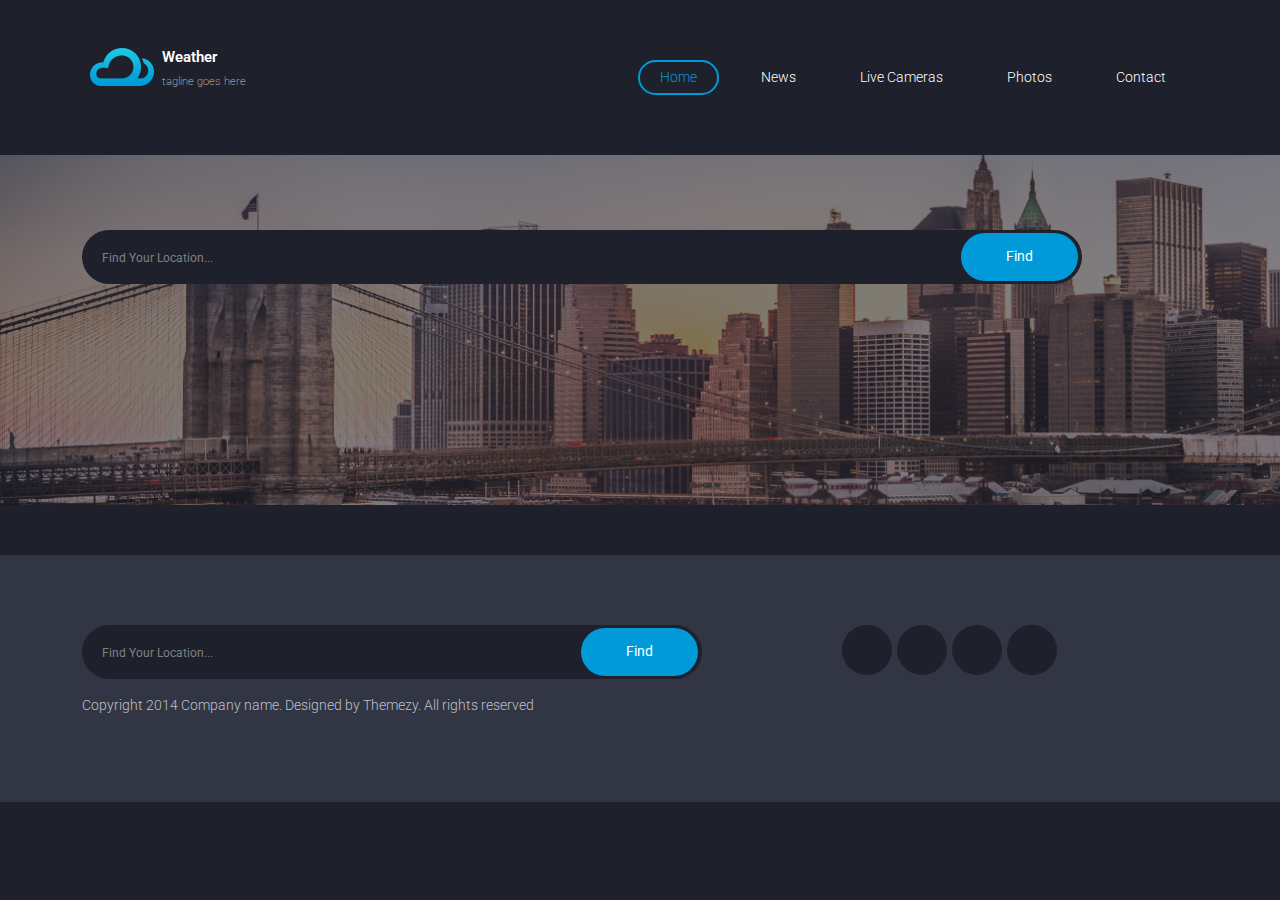
<file: index.html>
<!DOCTYPE html>
<html lang="en">

<head>
    <meta charset="UTF-8">
    <link rel="preconnect" href="https://fonts.googleapis.com">
    <link rel="preconnect" href="https://fonts.gstatic.com" crossorigin>
    <link href="https://fonts.googleapis.com/css2?family=Roboto:ital,wght@0,100;0,300;0,400;0,500;0,700;0,900;1,100;1,300;1,400;1,500;1,700;1,900&display=swap" rel="stylesheet">
    <link rel="stylesheet" href="https://cdnjs.cloudflare.com/ajax/libs/bootstrap/5.3.3/css/bootstrap.min.css"
        integrity="sha512-jnSuA4Ss2PkkikSOLtYs8BlYIeeIK1h99ty4YfvRPAlzr377vr3CXDb7sb7eEEBYjDtcYj+AjBH3FLv5uSJuXg=="
        crossorigin="anonymous" referrerpolicy="no-referrer" />
    <link rel="stylesheet" href="https://cdnjs.cloudflare.com/ajax/libs/font-awesome/6.5.2/css/all.min.css"
        integrity="sha512-SnH5WK+bZxgPHs44uWIX+LLJAJ9/2PkPKZ5QiAj6Ta86w+fsb2TkcmfRyVX3pBnMFcV7oQPJkl9QevSCWr3W6A=="
        crossorigin="anonymous" referrerpolicy="no-referrer" />
    <link rel="stylesheet" href="css/style.css">
    <title>Weather</title>
</head>

<body>
    <nav class="navbar navbar-expand-lg bg-light py-5">
        <div class="container">
            <a class="d-flex text-decoration-none text-white" href="#">
                <div class="px-2">
                    <img src="images/logo.png" alt="logo" w-100>
                </div>
                <div>
                    <h1 class="name">
                        Weather
                    </h1>
                    <p class="tagline">tagline goes here</p>
                </div>
            </a>
            <button class="navbar-toggler" type="button" data-bs-toggle="collapse"
                data-bs-target="#navbarSupportedContent" aria-controls="navbarSupportedContent" aria-expanded="false"
                aria-label="Toggle navigation">
                <span class="navbar-toggler-icon"></span>
            </button>
            <div class="collapse navbar-collapse" id="navbarSupportedContent">
                <ul class="navbar-nav me-auto mb-2 mb-lg-0">
                    <li class="nav-item">
                        <a class="nav-link active" aria-current="page" href="#">Home</a>
                    </li>
                    <li class="nav-item">
                        <a class="nav-link" href="#">News</a>
                    </li>
                    <li class="nav-item">
                        <a class="nav-link" href="#">Live Cameras</a>
                    </li>
                    <li class="nav-item">
                        <a class="nav-link" href="#">Photos</a>
                    </li>
                    <li class="nav-item">
                        <a class="nav-link" href="contact.html">Contact</a>
                    </li>
                </ul>
            </div>
        </div>
    </nav>
    <div class="bg-img">
        <div class="container">
            <div class="input-group mb-3">
                <input type="text" class="form-control find" placeholder="Find Your Location..." aria-label="searchArea"
                    aria-describedby="button-addon2">
                <button class="btn-find" type="button" id="button-addon2">Find</button>
            </div>
        </div>
    </div>
    <div class="forecast-container">
        <div class="container">
            <div class="forecast-items row row-cols-md-3 row-cols-sm-1">
                <!-- <div class="today forecast">
                    <div class="forecast-header d-flex justify-content-between">
                        <div class="day">Monday</div>
                        <div class="date">14 July</div>
                    </div>
                    <div class="forecast-content">
                        <div class="location">Cairo</div>
                        <div class="degree d-flex justify-content-between">
                            <div class="num">
                                19
                                <sup>o</sup>
                                C
                            </div>
                            <div class="icon">
                                <img src="images/116.webp" alt="">
                            </div>
                        </div>
                        <div class="custom">Partly cloudy</div>
                        <span><i class="fa-solid fa-umbrella"></i>20%</span>
                        <span><i class="fa-solid fa-wind"></i>18km/h</span>
                        <span><i class="fa-regular fa-compass"></i>East</span>
                    </div>
                </div>
                <div class="forecast">
                    <div class="forecast-header text-center">
                        <div class="day">Monday</div>
                    </div>
                    <div class="forecast-content">
                        <div class="total-degree d-flex flex-column justify-content-center align-items-center">
                            <div class="icon">
                               <img src="images/116.webp" alt="">
                            </div>
                            <div class="max-temp fs-2 fw-bold text-white">
                                19
                                <sup>o</sup>
                                C
                            </div>
                            <div class="min-temp fs-6">
                                19
                                <sup>o</sup>
                            </div>
                            <div class="custom py-2">Partly cloudy</div>
                        </div>
                        
                    </div>
                </div> -->
            </div>
        </div>
    </div>
    <div class="footer">
        <div class="container">
            <div class="row">
                <div class="signup col-md-8 col-sm-12">
                    <div class="input-group mb-3">
                        <input type="text" class="form-control find" placeholder="Find Your Location..." aria-label="searchArea"
                            aria-describedby="button-addon2">
                        <button class="btn-find" type="button" id="button-addon2">Find</button>
                    </div>
                </div>
                <div class="social-media-icons col-md-4 col-sm-12 d-flex">
                   <div class="d-flex justify-content-center align-items-center"><i class="fa-brands fa-facebook-f"></i></div>
                    <div class="d-flex justify-content-center align-items-center"><i class="fa-brands fa-twitter"></i></div>
                    <div class="d-flex justify-content-center align-items-center"><i class="fa-brands fa-google-plus-g"></i></div>
                    <div class="d-flex justify-content-center align-items-center"><i class="fa-brands fa-pinterest-p"></i></div>
                </div>
            </div>
            <p>Copyright 2014 Company name. Designed by Themezy. All rights reserved</p>
        </div>
    </div>
    <script src="https://cdnjs.cloudflare.com/ajax/libs/bootstrap/5.3.3/js/bootstrap.min.js"
        integrity="sha512-ykZ1QQr0Jy/4ZkvKuqWn4iF3lqPZyij9iRv6sGqLRdTPkY69YX6+7wvVGmsdBbiIfN/8OdsI7HABjvEok6ZopQ=="
        crossorigin="anonymous" referrerpolicy="no-referrer"></script>
    <script src="js/main.js"></script>
</body>

</html>
</file>
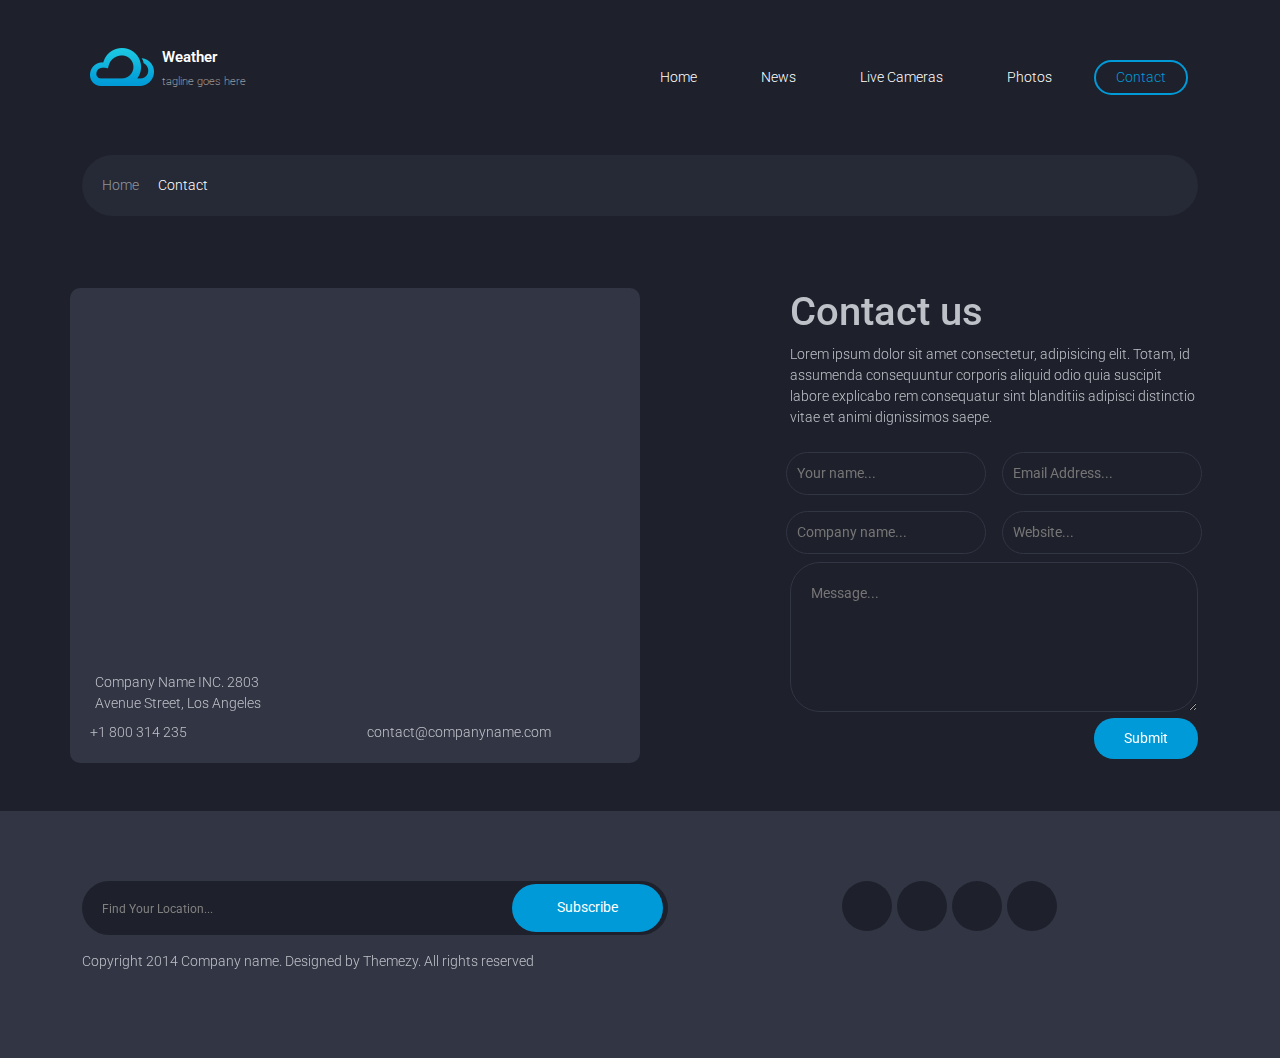
<file: contact.html>
<!DOCTYPE html>
<html lang="en">

<head>
    <meta charset="UTF-8">
    <link rel="preconnect" href="https://fonts.googleapis.com">
    <link rel="preconnect" href="https://fonts.gstatic.com" crossorigin>
    <link
        href="https://fonts.googleapis.com/css2?family=Roboto:ital,wght@0,100;0,300;0,400;0,500;0,700;0,900;1,100;1,300;1,400;1,500;1,700;1,900&display=swap"
        rel="stylesheet">
    <link rel="stylesheet" href="https://cdnjs.cloudflare.com/ajax/libs/bootstrap/5.3.3/css/bootstrap.min.css"
        integrity="sha512-jnSuA4Ss2PkkikSOLtYs8BlYIeeIK1h99ty4YfvRPAlzr377vr3CXDb7sb7eEEBYjDtcYj+AjBH3FLv5uSJuXg=="
        crossorigin="anonymous" referrerpolicy="no-referrer" />
    <link rel="stylesheet" href="https://cdnjs.cloudflare.com/ajax/libs/font-awesome/6.5.2/css/all.min.css"
        integrity="sha512-SnH5WK+bZxgPHs44uWIX+LLJAJ9/2PkPKZ5QiAj6Ta86w+fsb2TkcmfRyVX3pBnMFcV7oQPJkl9QevSCWr3W6A=="
        crossorigin="anonymous" referrerpolicy="no-referrer" />
    <link rel="stylesheet" href="css/style.css">
    <title>Weather</title>
</head>

<body>
    <nav class="navbar navbar-expand-lg bg-light py-5">
        <div class="container">
            <a class="d-flex text-decoration-none text-white" href="index.html">
                <div class="px-2">
                    <img src="images/logo.png" alt="logo" w-100>
                </div>
                <div>
                    <h1 class="name">
                        Weather
                    </h1>
                    <p class="tagline">tagline goes here</p>
                </div>
            </a>
            <button class="navbar-toggler" type="button" data-bs-toggle="collapse"
                data-bs-target="#navbarSupportedContent" aria-controls="navbarSupportedContent" aria-expanded="false"
                aria-label="Toggle navigation">
                <span class="navbar-toggler-icon"></span>
            </button>
            <div class="collapse navbar-collapse" id="navbarSupportedContent">
                <ul class="navbar-nav me-auto mb-2 mb-lg-0">
                    <li class="nav-item">
                        <a class="nav-link" aria-current="page" href="index.html">Home</a>
                    </li>
                    <li class="nav-item">
                        <a class="nav-link" href="#">News</a>
                    </li>
                    <li class="nav-item">
                        <a class="nav-link" href="#">Live Cameras</a>
                    </li>
                    <li class="nav-item">
                        <a class="nav-link" href="#">Photos</a>
                    </li>
                    <li class="nav-item ">
                        <a class="nav-link active" href="#">Contact</a>
                    </li>
                </ul>
            </div>
        </div>
    </nav>
    <div class="container">
        <div class="current-page mb-4">
            <a class="text-decoration-none text-white-50 " href="index.html">Home</a>
            <i class="fa-solid fa-arrow-right-long px-2"></i>
            <span class="text-white">Contact</span>
        </div>
    </div>
    <div class="contact-info">
        <div class="container">
            <div class="contact-us row">
                <div class="details col-md-6 my-5">
                    <div>
                        <iframe
                            src="https://www.google.com/maps/embed?pb=!1m18!1m12!1m3!1d423289.70309271064!2d-119.03553579804979!3d34.01947368860467!2m3!1f0!2f0!3f0!3m2!1i1024!2i768!4f13.1!3m3!1m2!1s0x80c2c75ddc27da13%3A0xe22fdf6f254608f4!2sLos%20Angeles%2C%20CA%2C%20USA!5e0!3m2!1sen!2seg!4v1713176180964!5m2!1sen!2seg"
                            width="100%" height="350" style="border:0;" allowfullscreen="" loading="lazy"
                            referrerpolicy="no-referrer-when-downgrade"></iframe>
                    </div>
                    <div class="location d-flex py-2">
                        <i class="fa-solid fa-location-dot"></i>
                        <div class="loc">Company Name INC. 2803 Avenue Street, Los Angeles</div>
                    </div>
                    <div class="phone-email row row-cols-2">
                        <div class="telephone">
                            <i class="fa-solid fa-phone"></i>
                            <span>+1 800 314 235</span>
                        </div>
                        <div class="email">
                            <i class="fa-solid fa-envelope"></i>
                            <span>contact@companyname.com</span>
                        </div>
                    </div>
                </div>
                <div class="form col-md-6 my-5">
                    <div>
                        <h1>Contact us</h1>
                        <p>Lorem ipsum dolor sit amet consectetur, adipisicing elit. Totam, id assumenda consequuntur
                            corporis aliquid odio quia suscipit labore explicabo rem consequatur sint blanditiis
                            adipisci distinctio vitae et animi dignissimos saepe.</p>
                    </div>
                    <div class="email-pass row">
                        <div class="col-md-6 p-2">
                            <input type="text" name="" id="" class="w-100" placeholder="Your name...">
                        </div>
                        <div class="col-md-6 p-2">
                            <input type="text" name="" id="" class="w-100" placeholder="Email Address...">
                        </div>

                    </div>
                    <div class="email-pass row">
                        <div class="col-md-6 p-2">
                            <input type="text" name="" id="" class="w-100" placeholder="Company name...">
                        </div>
                        <div class="col-md-6 p-2">
                            <input type="text" name="" id="" class="w-100" placeholder="Website...">
                        </div>

                    </div>

                    <div>
                        <textarea name="" id="" cols="30" class="w-100" placeholder="Message..."></textarea>
                    </div>
                    <button class="submit">Submit</button>
                </div>
            </div>
        </div>
    </div>
    <div class="footer">
        <div class="container">
            <div class="row">
                <div class="signup col-md-8 col-sm-12">
                    <div class="input-group mb-3">
                        <input type="text" class="form-control find" placeholder="Find Your Location..."
                            aria-label="searchArea" aria-describedby="button-addon2">
                        <button class="btn-find btn-sub" type="button" id="button-addon2">Subscribe</button>
                    </div>
                </div>
                <div class="social-media-icons col-md-4 col-sm-12 d-flex">
                    <div class="d-flex justify-content-center align-items-center"><i
                            class="fa-brands fa-facebook-f"></i></div>
                    <div class="d-flex justify-content-center align-items-center"><i class="fa-brands fa-twitter"></i>
                    </div>
                    <div class="d-flex justify-content-center align-items-center"><i
                            class="fa-brands fa-google-plus-g"></i></div>
                    <div class="d-flex justify-content-center align-items-center"><i
                            class="fa-brands fa-pinterest-p"></i></div>
                </div>
            </div>
            <p>Copyright 2014 Company name. Designed by Themezy. All rights reserved</p>
        </div>
    </div>
    <script src="https://cdnjs.cloudflare.com/ajax/libs/bootstrap/5.3.3/js/bootstrap.min.js"
        integrity="sha512-ykZ1QQr0Jy/4ZkvKuqWn4iF3lqPZyij9iRv6sGqLRdTPkY69YX6+7wvVGmsdBbiIfN/8OdsI7HABjvEok6ZopQ=="
        crossorigin="anonymous" referrerpolicy="no-referrer"></script>
</body>

</html>
</file>
<file: css/style.css>
*{
    box-sizing: border-box;
}
body {
    color: #bfc1c8;
    font-family: "Roboto", "Open Sans", sans-serif;
    font-size: 14px;
    font-weight: 300;
    line-height: 1.5;
    background: #1e202b;
}
.navbar{
    background-color: transparent !important;
    color: white !important;
}
.navbar .name{
    font-size: 15px;
    font-weight: 600;
}
.navbar .tagline{
    font-size: 11px;
    font-weight: 200;
    color: #c7c7c7;
}
.navbar-brand{
    color: white;
}
.navbar-brand:hover{
    color: whitesmoke;
}
.nav-item{
    padding: 0px 10px;
}
.nav-link {
    color: white !important;
    padding: 5px 20px !important;
    border: 2px solid  transparent;
    border-radius: 20px;
    -webkit-border-radius: 20px;
    -moz-border-radius: 20px;
    -ms-border-radius: 20px;
    -o-border-radius: 20px;
    transition: all 0.5s ease-in-out;
    -webkit-transition: all 0.5s ease-in-out;
    -moz-transition: all 0.5s ease-in-out;
    -ms-transition: all 0.5s ease-in-out;
    -o-transition: all 0.5s ease-in-out;
}
.nav-link:hover{
    outline: 0;
    color:#009ad8 !important;
    border-color:#009ad8;
}
.nav-link.active{
    color:#009ad8 !important;
    border: 2px solid  #009ad8;
    border-radius: 20px;
    -webkit-border-radius: 20px;
    -moz-border-radius: 20px;
    -ms-border-radius: 20px;
    -o-border-radius: 20px;
}
.navbar-collapse {
    flex-grow: 0 
}
.find{
    color: white;
    background-color: #1e202b;
    border: 0;
    border-radius: 100px !important;
    padding: 15px 20px;
    -webkit-border-radius: 100px !important;
    -moz-border-radius: 100px !important;
    -ms-border-radius: 100px !important;
    -o-border-radius: 100px !important;
}
.btn-find{
    background-color: #009ad8;
    border-radius: 50px !important;
    transform: translateX(-120px);
    padding: 0px 45px;
    margin-block: 3px;
    border: none;
    font-weight: 400;
    color: white;
    -webkit-border-radius: 50px !important;
    -moz-border-radius: 50px !important;
    -ms-border-radius: 50px !important;
    -o-border-radius: 50px !important;
}
.form-control:focus {
    background-color: #1e202b;
    border-color: transparent;
    outline: 0;
    box-shadow: none;
    color: white;
    z-index: 0 !important;
}
.form-control::placeholder{
    color: gray;
    font-size: 12px;
}
.bg-img{
    background-image: url("../images/banner.png");
    height: 350px;
    background-size: cover;
    padding: 75px 0;
}
.forecast-items {
    position: relative;
    background: #323544;
    border-radius: 10px;
    top: -150px;
    margin-bottom: 50px;
}
.forecast{
   padding-right: 0px;
   padding-left: 0px;
}
.forecast:nth-child(2){
    background-color: #262936;
}
.forecast-header {
    background: rgba(0, 0, 0, 0.1);
    padding: 10px;
    font-weight: 400;
}
.forecast-content {
    text-align: left;
    padding: 50px 20px;
}
.forecast-content span {
    padding: 20px 10px;
}
.forecast.today .location {
    font-size: 1.3em;
    font-weight: 400;
}
.forecast .forecast-content .degree {
    font-size: 70px;
    color: white;
    font-weight: 700;
}
.custom {
    color: #009ad8;
    margin: 20px 0;
}
.social-media-icons div{
    width: 50px ;
    height: 50px;
    border-radius: 50%;
    background-color: #1e202b;
    color: #009ad8;
    -webkit-border-radius: 50%;
    -moz-border-radius: 50%;
    -ms-border-radius: 50%;
    -o-border-radius: 50%;
    margin-right: 5px;
    transition: all 0.5s ease-in-out;
    -webkit-transition: all 0.5s ease-in-out;
    -moz-transition: all 0.5s ease-in-out;
    -ms-transition: all 0.5s ease-in-out;
    -o-transition: all 0.5s ease-in-out;
}
.social-media-icons div:hover{
    background-color: #009ad8;
    color: white;
    cursor: pointer;
}
.footer{
    background: #323544;
    padding: 70px 20px;
}

/*Contact Page Css*/
.current-page{
    padding: 20px;
    background-color: #262936;
    border-radius: 100px;
    -webkit-border-radius: 100px;
    -moz-border-radius: 100px;
    -ms-border-radius: 100px;
    -o-border-radius: 100px;
}
.email-pass input{
    color: white;
    padding: 10px;
    background-color: transparent;
    border: 1px solid #323544;
    border-radius: 100px;
    -webkit-border-radius: 100px;
    -moz-border-radius: 100px;
    -ms-border-radius: 100px;
    -o-border-radius: 100px;
    transition: all 0.5s;
    -webkit-transition: all 0.5s;
    -moz-transition: all 0.5s;
    -ms-transition: all 0.5s;
    -o-transition: all 0.5s;
}
textarea{
    height: 150px;
    color: white;
    padding: 20px;
    background-color: transparent;
    border: 1px solid #323544;
    border-radius: 30px;
    -webkit-border-radius: 30px;
    -moz-border-radius: 30px;
    -ms-border-radius: 30px;
    -o-border-radius: 30px;
    transition: all 0.5s ease-in-out;
    -webkit-transition: all 0.5s ease-in-out;
    -moz-transition: all 0.5s ease-in-out;
    -ms-transition: all 0.5s ease-in-out;
    -o-transition: all 0.5s ease-in-out;
}
.email-pass input:focus,textarea:focus,.email-pass input:hover,textarea:hover{
    border-color: #009ad8 ;
    outline: 0;
}
.details
{
    background-color: #323544;
    padding: 20px;
    border-radius: 10px;
    -webkit-border-radius: 10px;
    -moz-border-radius: 10px;
    -ms-border-radius: 10px;
    -o-border-radius: 10px;
}
.form{
    padding-left: 150px;
}
.submit{
    float: right;
    background-color: #009ad8;
    outline: 0;
    border: none;
    color: white;
    border-radius: 20px;
    padding: 10px 30px;
}
.loc{
    width: 200px;
    padding-left: 5px;
}
.btn-sub{
    transform: translatex(-155px);
    -webkit-transform: translatex(-155px);
    -moz-transform: translatex(-155px);
    -ms-transform: translatex(-155px);
    -o-transform: translatex(-155px);
}
</file>
